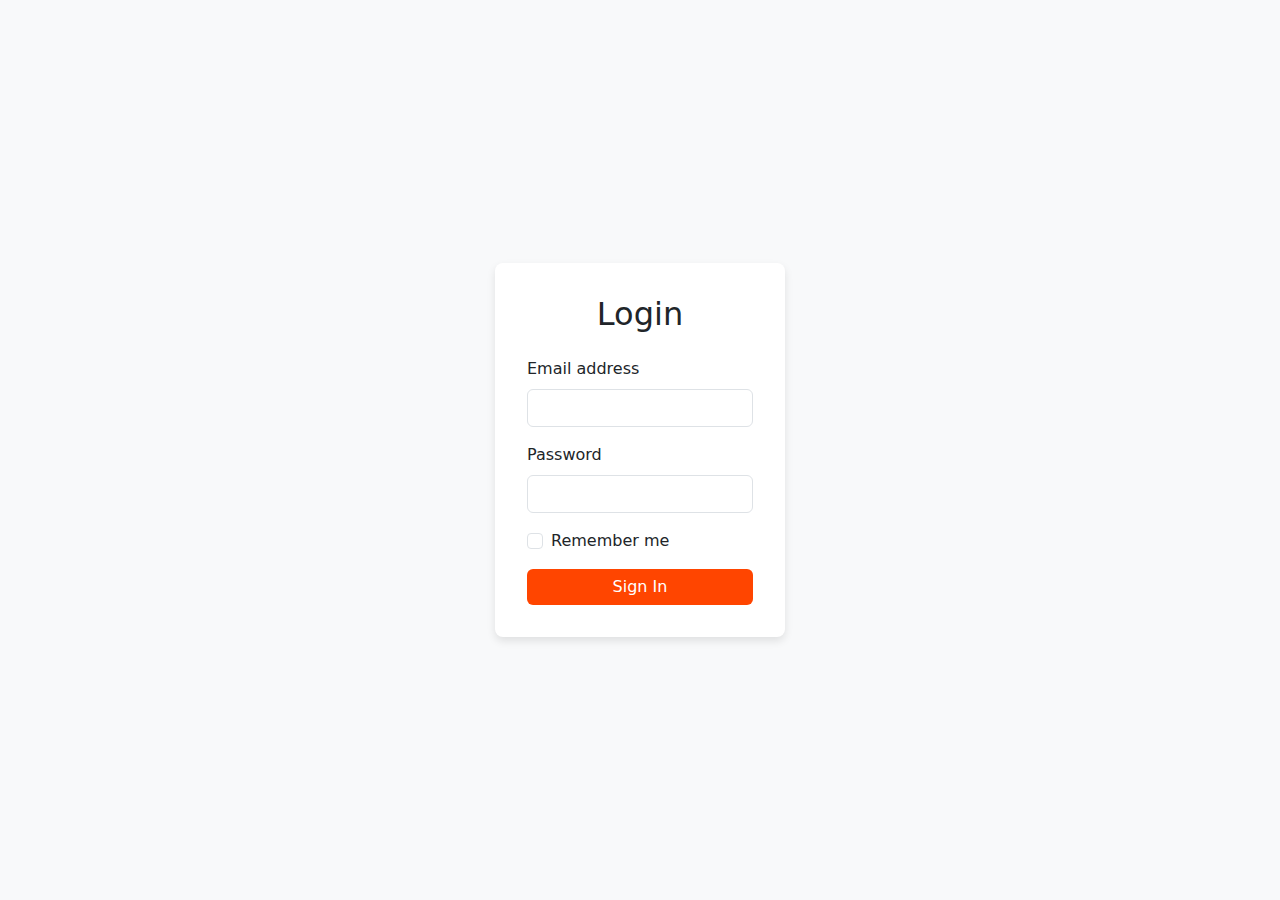
<file: login.html>
<!DOCTYPE html>
<html lang="en">
<head>
    <meta charset="UTF-8">
    <meta name="viewport" content="width=device-width, initial-scale=1.0">
    <title>Login</title>
    <link
        rel="stylesheet"
        href="https://cdn.jsdelivr.net/npm/bootstrap@5.3.3/dist/css/bootstrap.min.css"
    />
    <style>
        body {
            display: flex;
            justify-content: center;
            align-items: center;
            height: 100vh;
            background-color: #f8f9fa;
        }
        .login-container {
            background-color: #fff;
            padding: 2rem;
            border-radius: 8px;
            box-shadow: 0 4px 8px rgba(0, 0, 0, 0.1);
        }
        .form-control:focus {
            box-shadow: none;
            border-color: #ff4500;
        }
        .btn-brand {
            background-color: #ff4500;
            color: white;
            border: none;
        }
        .btn-brand:hover {
            background-color: #e03e00;
        }
    </style>
</head>
<body>

<div class="login-container">
    <h2 class="text-center mb-4">Login</h2>
    <form>
        <div class="mb-3">
            <label for="email" class="form-label">Email address</label>
            <input type="email" class="form-control" id="email" aria-describedby="emailHelp" required>
        </div>
        <div class="mb-3">
            <label for="password" class="form-label">Password</label>
            <input type="password" class="form-control" id="password" required>
        </div>
        <div class="mb-3 form-check">
            <input type="checkbox" class="form-check-input" id="rememberMe">
            <label class="form-check-label" for="rememberMe">Remember me</label>
        </div>
        <button type="submit" class="btn btn-brand w-100">Sign In</button>
    </form>
</div>

<script src="https://cdn.jsdelivr.net/npm/bootstrap@5.3.3/dist/js/bootstrap.bundle.min.js"></script>
</body>
</html>
</file>
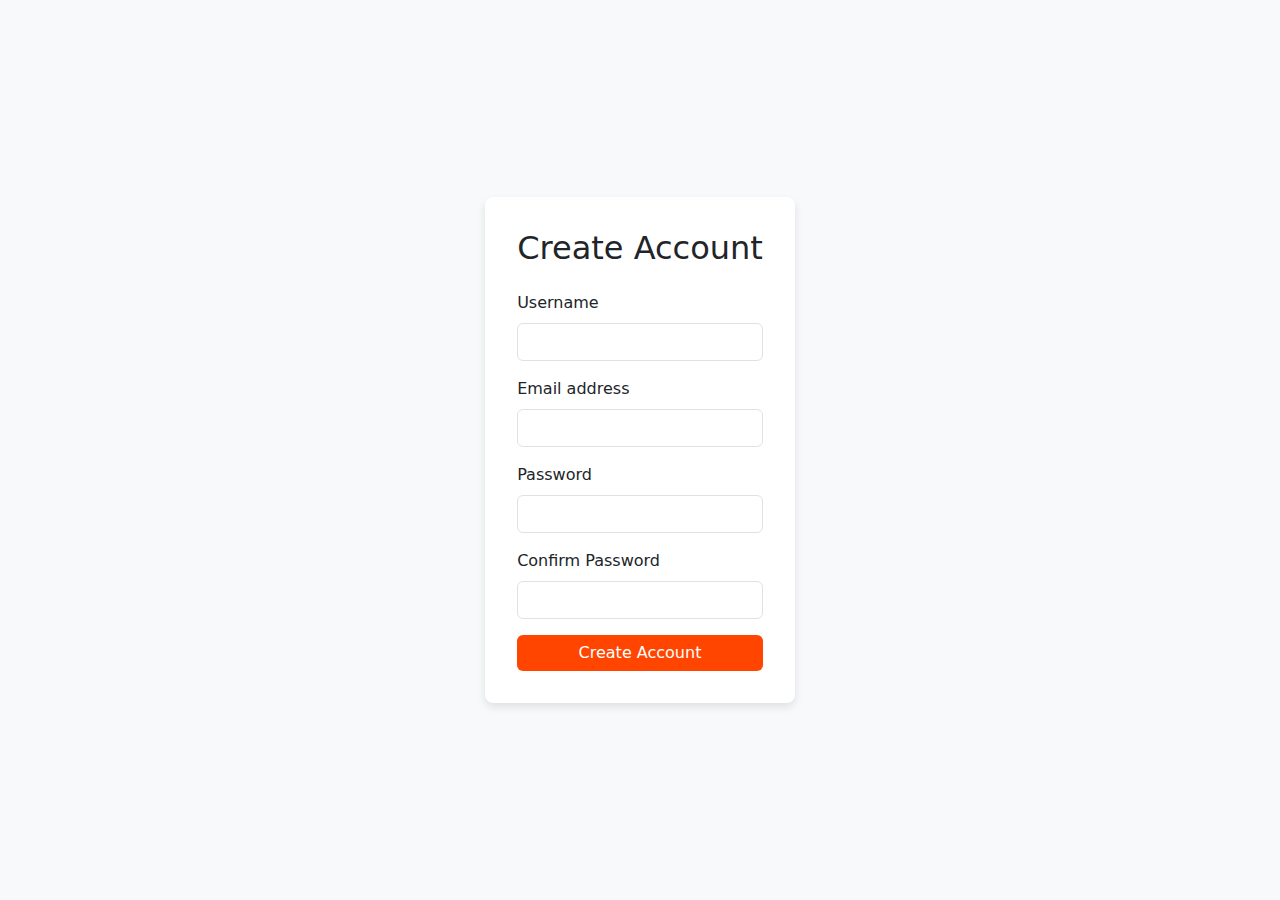
<file: templates.html/creat account.html>
<!DOCTYPE html>
<html lang="en">
<head>
    <meta charset="UTF-8">
    <meta name="viewport" content="width=device-width, initial-scale=1.0">
    <title>Create Account</title>
    <link
        rel="stylesheet"
        href="https://cdn.jsdelivr.net/npm/bootstrap@5.3.3/dist/css/bootstrap.min.css"
    />
    <style>
        .create-account-body {
            display: flex;
            justify-content: center;
            align-items: center;
            height: 100vh;
            background-color: #f8f9fa;
        }
        .signup-container {
            background-color: #fff;
            padding: 2rem;
            border-radius: 8px;
            box-shadow: 0 4px 8px rgba(0, 0, 0, 0.1);
        }
        .form-control:focus {
            box-shadow: none;
            border-color: #ff4500;
        }
        .btn-brand {
            background-color: #ff4500;
            color: white;
            border: none;
        }
        .btn-brand:hover {
            background-color: #e03e00;
        }
    </style>
</head>
<body class="create-account-body">

<div class="signup-container">
    <h2 class="text-center mb-4">Create Account</h2>
    <form>
        <div class="mb-3">
            <label for="username" class="form-label">Username</label>
            <input type="text" class="form-control" id="username" required>
        </div>
        <div class="mb-3">
            <label for="email" class="form-label">Email address</label>
            <input type="email" class="form-control" id="email" required>
        </div>
        <div class="mb-3">
            <label for="password" class="form-label">Password</label>
            <input type="password" class="form-control" id="password" required>
        </div>
        <div class="mb-3">
            <label for="confirmPassword" class="form-label">Confirm Password</label>
            <input type="password" class="form-control" id="confirmPassword" required>
        </div>
        <button type="submit" class="btn btn-brand w-100">Create Account</button>
    </form>
</div>

<script src="https://cdn.jsdelivr.net/npm/bootstrap@5.3.3/dist/js/bootstrap.bundle.min.js"></script>
</body>
</html>
</file>
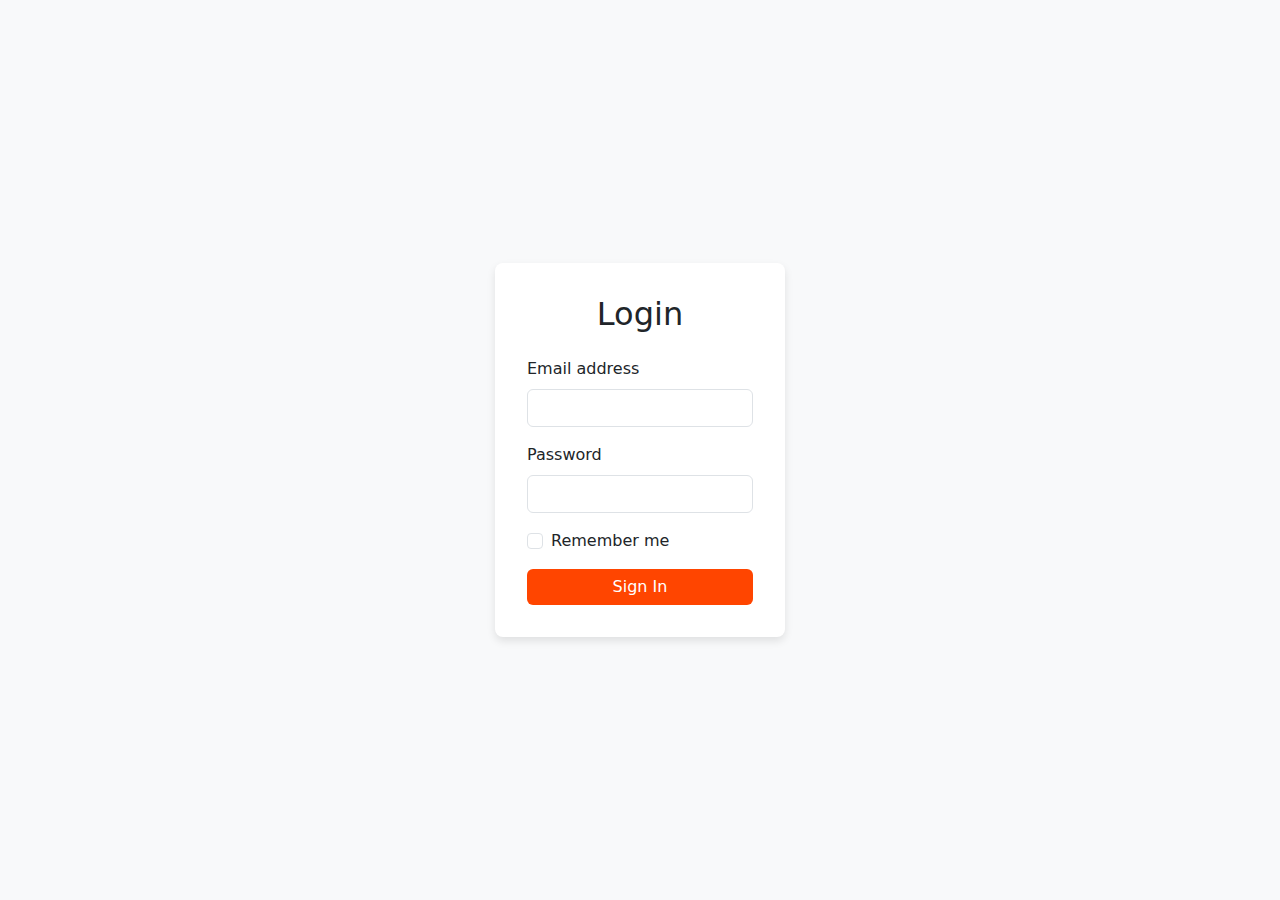
<file: templates.html/login.html>
<!DOCTYPE html>
<html lang="en">
<head>
    <meta charset="UTF-8">
    <meta name="viewport" content="width=device-width, initial-scale=1.0">
    <title>Login</title>
    <link rel="stylesheet" href="https://cdn.jsdelivr.net/npm/bootstrap@5.3.3/dist/css/bootstrap.min.css" />
    <style>
        body {
            display: flex;
            justify-content: center;
            align-items: center;
            height: 100vh;
            background-color: #f8f9fa;
        }
        .login-container {
            background-color: #fff;
            padding: 2rem;
            border-radius: 8px;
            box-shadow: 0 4px 8px rgba(0, 0, 0, 0.1);
        }
        .form-control:focus {
            box-shadow: none;
            border-color: #ff4500;
        }
        .btn-brand {
            background-color: #ff4500;
            color: white;
            border: none;
        }
        .btn-brand:hover {
            background-color: #e03e00;
        }
    </style>
</head>
<body>

<div class="login-container">
    <h2 class="text-center mb-4">Login</h2>
    <form action="/login" method="POST">
        <div class="mb-3">
            <label for="email" class="form-label">Email address</label>
            <input type="email" class="form-control" id="email" name="email" aria-describedby="emailHelp" required>
        </div>
        <div class="mb-3">
            <label for="password" class="form-label">Password</label>
            <input type="password" class="form-control" id="password" name="password" required>
        </div>
        <div class="mb-3 form-check">
            <input type="checkbox" class="form-check-input" id="rememberMe">
            <label class="form-check-label" for="rememberMe">Remember me</label>
        </div>
        <button type="submit" class="btn btn-brand w-100">Sign In</button>
    </form>
</div>

<script src="https://cdn.jsdelivr.net/npm/bootstrap@5.3.3/dist/js/bootstrap.bundle.min.js"></script>
</body>
</html>
</file>
